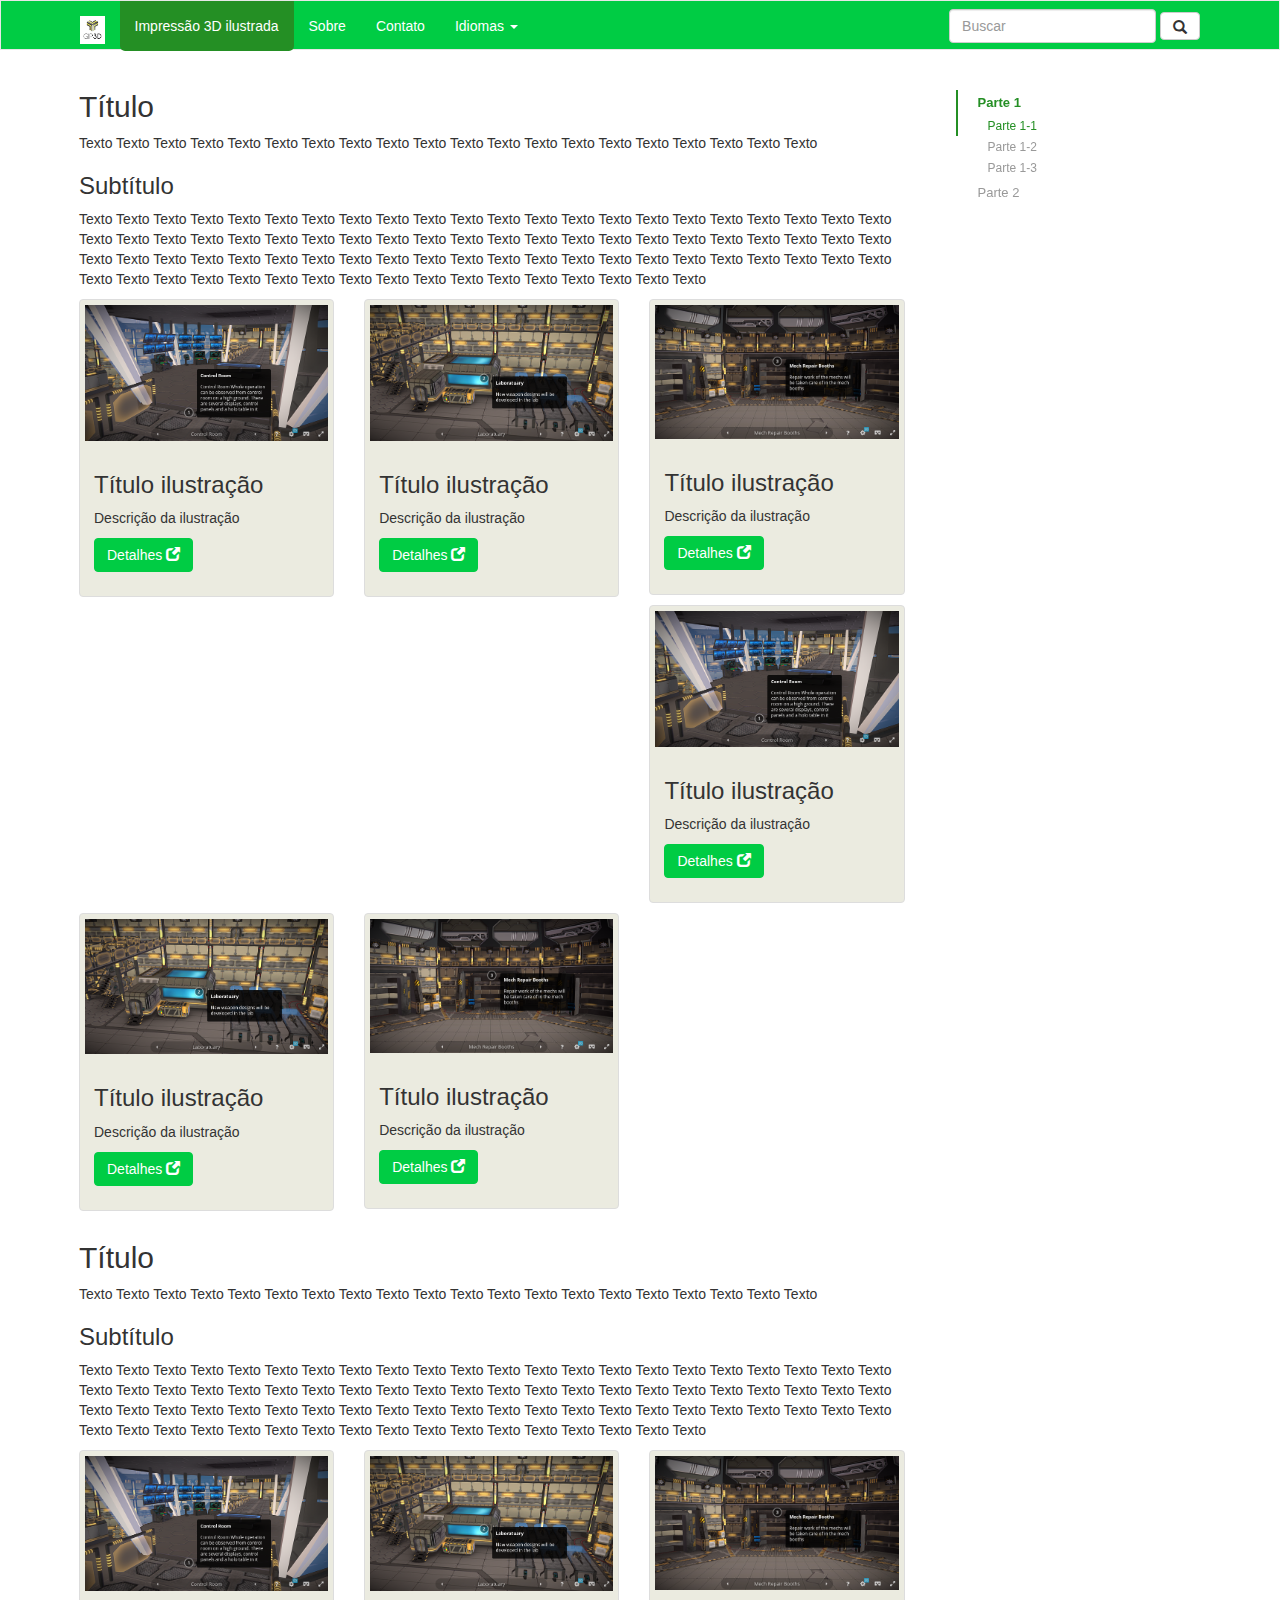
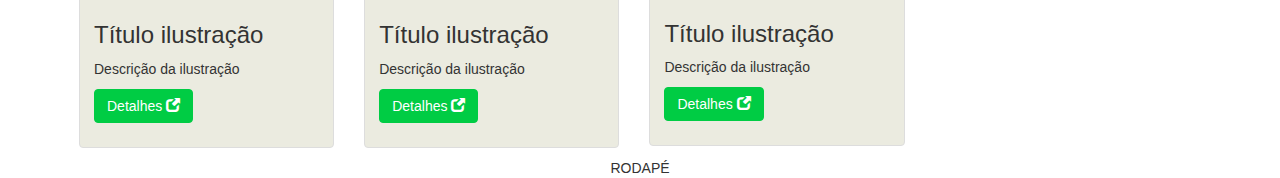
<file: index.htm>
<doctype html>
<html lang="pt-br">
<head>
	<meta charset="UTF-8">
    <meta name="viewport" content="width=device-width, initial-scale=1">
    
	<title>Impressão 3D Ilustrada</title>
    
    <!-- Bootstrap -->
	<link rel="stylesheet" href="css/bootstrap.css">
</head>

<body data-spy="scroll" data-target="#side-nav" data-offset="100"> 

<header>
  <nav class="navbar navbar-default container-fluid">
    <div class="navbar-header">
         
    <!-- Brand and toggle get grouped for better mobile display -->
    <button type="button" class="navbar-toggle collapsed" data-toggle="collapse" data-target="#bs-example-navbar-collapse-1" aria-expanded="false">
        <span class="sr-only">Toggle navigation</span>
        <span class="icon-bar"></span>
        <span class="icon-bar"></span>
        <span class="icon-bar"></span>
    </button>
    <a class="navbar-brand" href="#"><img alt="GIP3D" height="150%" src="img/logo.jpg"></a>
    </div>

    <!-- Collect the nav links, forms, and other content for toggling -->
    <div class="collapse navbar-collapse" id="bs-example-navbar-collapse-1">
      <ul class="nav navbar-nav">
        <li class="active"><a href="#">Impressão 3D ilustrada <span class="sr-only">(current)</span></a></li>
        <li><a href="#">Sobre</a></li>
        <li><a href="#">Contato</a></li>
          
          <li class="dropdown">
          <a href="#" class="dropdown-toggle-" data-toggle="dropdown" role="button" aria-haspopup="true" aria-expanded="false">Idiomas <span class="caret"></span></a>
          <ul class="dropdown-menu">
            <li><a href="#">العربية</a></li>
            <li><a href="#">中文</a></li>
            <li><a href="#">Deutsch</a></li>
            <li><a href="#">English</a></li>
            <li><a href="#">Español</a></li>
            <li><a href="#">Français</a></li>
            <li><a href="#">Italiano</a></li>
            <li><a href="#">日本語</a></li>
            <li><a href="#" class="disabled">Português-brasileiro</a></li>
            <li><a href="#">Português-portugal</a></li>
            <li role="separator" class="divider"></li>
            <li><a href="#">Traduzir para outro idioma</a></li>
          </ul>
        </li>
      </ul> 
        
      <form class="navbar-form navbar-right">
    <div class="form-group"> 
          <input type="text" class="form-control" placeholder="Buscar">
	</div>
        <button type="submit" class="btn btn-default">
	  <span class="glyphicon glyphicon-search" aria-hidden="true"></span>
	</button>
      </form>
    </div><!-- /.navbar-collapse --> 
  </nav>
</header>

<div class="container-fluid">
 <div class="row">
  <div class="col-md-9">
    <div id="part1">
        <div class="col-md-12">
            <h2>Título</h2>
            <p>Texto Texto Texto Texto Texto Texto Texto Texto Texto Texto Texto Texto Texto Texto Texto Texto Texto Texto Texto Texto </p>
          <div id="part1-1">        
            <h3>Subtítulo</h3>
              <p>Texto Texto Texto Texto Texto Texto Texto Texto Texto Texto Texto Texto Texto Texto Texto Texto Texto Texto Texto Texto Texto Texto Texto Texto Texto Texto Texto Texto Texto Texto Texto Texto Texto Texto Texto Texto Texto Texto Texto Texto Texto Texto Texto Texto Texto Texto Texto Texto Texto Texto Texto Texto Texto Texto Texto Texto Texto Texto Texto Texto Texto Texto Texto Texto Texto Texto Texto Texto Texto Texto Texto Texto Texto Texto Texto Texto Texto Texto Texto Texto Texto Texto Texto </p>      
          </div><!-- ./part1-1 -->
          </div>
              <div class="col-xm-12 col-sm-6 col-md-4">
                <div class="thumbnail">
                  <img src="img/preview1.png" alt="preview1">
                <div class="caption">
                  <h3>Título ilustração</h3>
                  <p>Descrição da ilustração</p>
                  <p><a href="http://www.google.com" target="_blank" class="btn btn-primary" role="button">Detalhes <span class="glyphicon glyphicon-new-window" aria-hidden="true"></span></a></p>
                </div>
              </div>
            </div>  
      
              <div class="col-xm-12 col-sm-6 col-md-4">
                <div class="thumbnail">
                  <img src="img/preview2.png" alt="preview2">
                <div class="caption">
                  <h3>Título ilustração</h3>
                  <p>Descrição da ilustração</p>
                  <p><a href="http://www.google.com" target="_blank" class="btn btn-primary" role="button">Detalhes <span class="glyphicon glyphicon-new-window" aria-hidden="true"></span></a></p>
                </div>
              </div>
            </div>  
      
              <div class="col-xm-12 col-sm-6 col-md-4">
                <div class="thumbnail">
                  <img src="img/preview3.png" alt="preview3">
                <div class="caption">
                  <h3>Título ilustração</h3>
                  <p>Descrição da ilustração</p>
                  <p><a href="http://www.google.com" target="_blank" class="btn btn-primary" role="button">Detalhes <span class="glyphicon glyphicon-new-window" aria-hidden="true"></span></a></p>
                </div>
              </div>
            </div>  
      
              
    
            <div id="part1-2">
              <div class="col-xm-12 col-sm-6 col-md-4">
                <div class="thumbnail">
                  <img src="img/preview1.png" alt="preview1">
                <div class="caption">
                  <h3>Título ilustração</h3>
                  <p>Descrição da ilustração</p>
                  <p><a href="http://www.google.com" target="_blank" class="btn btn-primary" role="button">Detalhes <span class="glyphicon glyphicon-new-window" aria-hidden="true"></span></a></p>
                </div>
              </div>
            </div>  
      
              <div class="col-xm-12 col-sm-6 col-md-4">
                <div class="thumbnail">
                  <img src="img/preview2.png" alt="preview2">
                <div class="caption">
                  <h3>Título ilustração</h3>
                  <p>Descrição da ilustração</p>
                  <p><a href="http://www.google.com" target="_blank" class="btn btn-primary" role="button">Detalhes <span class="glyphicon glyphicon-new-window" aria-hidden="true"></span></a></p>
                </div>
              </div>
            </div>  
      
              <div class="col-xm-12 col-sm-6 col-md-4">
                <div class="thumbnail">
                  <img src="img/preview3.png" alt="preview3">
                <div class="caption">
                  <h3>Título ilustração</h3>
                  <p>Descrição da ilustração</p>
                  <p><a href="http://www.google.com" target="_blank" class="btn btn-primary" role="button">Detalhes <span class="glyphicon glyphicon-new-window" aria-hidden="true"></span></a></p>
                </div>
              </div>
            </div> 

        </div>
      
    </div><!-- /.part1 -->
    
        <div id="part2">
          <div class="col-md-12">
            <h2>Título</h2>
            <p>Texto Texto Texto Texto Texto Texto Texto Texto Texto Texto Texto Texto Texto Texto Texto Texto Texto Texto Texto Texto </p>
          <div id="part2-1">        
            <h3>Subtítulo</h3>
              <p>Texto Texto Texto Texto Texto Texto Texto Texto Texto Texto Texto Texto Texto Texto Texto Texto Texto Texto Texto Texto Texto Texto Texto Texto Texto Texto Texto Texto Texto Texto Texto Texto Texto Texto Texto Texto Texto Texto Texto Texto Texto Texto Texto Texto Texto Texto Texto Texto Texto Texto Texto Texto Texto Texto Texto Texto Texto Texto Texto Texto Texto Texto Texto Texto Texto Texto Texto Texto Texto Texto Texto Texto Texto Texto Texto Texto Texto Texto Texto Texto Texto Texto Texto </p>    
            </div><!-- ./part2-1 -->
          </div>
              <div class="col-xm-12 col-sm-6 col-md-4">
                <div class="thumbnail">
                  <img src="img/preview1.png" alt="preview1">
                <div class="caption">
                  <h3>Título ilustração</h3>
                  <p>Descrição da ilustração</p>
                  <p><a href="http://www.google.com" target="_blank" class="btn btn-primary" role="button">Detalhes <span class="glyphicon glyphicon-new-window" aria-hidden="true"></span></a></p>
                </div>
              </div>
            </div>  
      
              <div class="col-xm-12 col-sm-6 col-md-4">
                <div class="thumbnail">
                  <img src="img/preview2.png" alt="preview2">
                <div class="caption">
                  <h3>Título ilustração</h3>
                  <p>Descrição da ilustração</p>
                  <p><a href="http://www.google.com" target="_blank" class="btn btn-primary" role="button">Detalhes <span class="glyphicon glyphicon-new-window" aria-hidden="true"></span></a></p>
                </div>
              </div>
            </div>  
      
              <div class="col-xm-12 col-sm-6 col-md-4">
                <div class="thumbnail">
                  <img src="img/preview3.png" alt="preview3">
                <div class="caption">
                  <h3>Título ilustração</h3>
                  <p>Descrição da ilustração</p>
                  <p><a href="http://www.google.com" target="_blank" class="btn btn-primary" role="button">Detalhes <span class="glyphicon glyphicon-new-window" aria-hidden="true"></span></a></p>
                </div>
              </div>
            </div>  
      
    </div><!-- /.part2 -->
  </div><!-- /.col-9 -->
    
   <nav class="col-sm-3 bs-docs-sidebar">
      <ul id="side-nav" class="nav nav-stacked fixed">
        <li class="active"><a href="#part1">Parte 1</a>
          <ul class="nav nav-stacked">
            <li class="active"><a href="#part1-2">Parte 1-1</a></li>
            <li><a href="#part1-2">Parte 1-2</a></li>
            <li><a href="#part1-3">Parte 1-3</a></li>
          </ul>
        </li>
        <li><a href="#part2">Parte 2</a>
          <ul class="nav nav-stacked">
            <li><a href="#part2-1">Parte 2-1</a></li>
            <li><a href="#part2-2">Parte 2-2</a></li>
            <li><a href="#part2-3">Parte 2-3</a></li>
          </ul>
        </li>
      </ul>
    </nav><!-- ./nav col-3 -->
</div><!-- /.row -->

<div class="row">
  <footer class="col-md-12">
    <center>RODAPÉ</center>
  </footer>
</div>
</div><!-- /.container -->


<!-- jQuery (necessary for Bootstrap's JavaScript plugins) -->
<script src="https://ajax.googleapis.com/ajax/libs/jquery/1.12.4/jquery.min.js"></script>
<script src="js/bootstrap.js"></script>

</body>
</html>
</file>
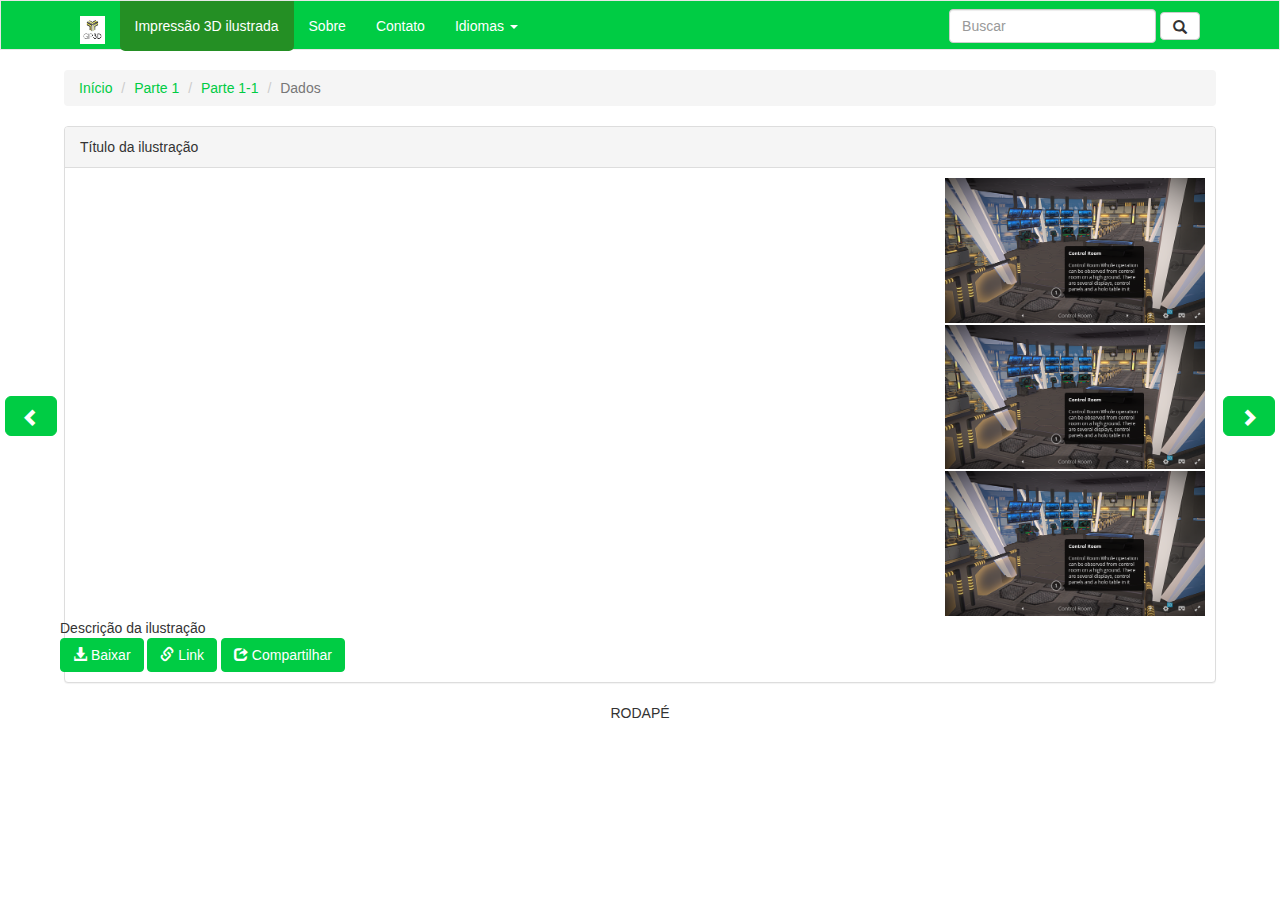
<file: ilustr1.htm>
<doctype html>
<html lang="pt-br">
<head>
	<meta charset="UTF-8">
    <meta name="viewport" content="width=device-width, initial-scale=1">
    
	<title>Ilustração 1 - Impressão 3D ilustrada</title>
    
    <!-- Bootstrap -->
	<link rel="stylesheet" href="css/bootstrap.css">
	
</head>
  
<body>
<header>
  <nav class="navbar navbar-default container-fluid">
    <div class="navbar-header">
         
    <!-- Brand and toggle get grouped for better mobile display -->
    <button type="button" class="navbar-toggle collapsed" data-toggle="collapse" data-target="#bs-example-navbar-collapse-1" aria-expanded="false">
        <span class="sr-only">Toggle navigation</span>
        <span class="icon-bar"></span>
        <span class="icon-bar"></span>
        <span class="icon-bar"></span>
    </button>
    <a class="navbar-brand" href="#"><img alt="GIP3D" height="150%" src="img/logo.jpg"></a>
    </div>

    <!-- Collect the nav links, forms, and other content for toggling -->
    <div class="collapse navbar-collapse" id="bs-example-navbar-collapse-1">
      <ul class="nav navbar-nav">
        <li class="active"><a href="#">Impressão 3D ilustrada <span class="sr-only">(current)</span></a></li>
        <li><a href="#">Sobre</a></li>
        <li><a href="#">Contato</a></li>
          
          <li class="dropdown">
          <a href="#" class="dropdown-toggle-" data-toggle="dropdown" role="button" aria-haspopup="true" aria-expanded="false">Idiomas <span class="caret"></span></a>
          <ul class="dropdown-menu">
            <li><a href="#">العربية</a></li>
            <li><a href="#">中文</a></li>
            <li><a href="#">Deutsch</a></li>
            <li><a href="#">English</a></li>
            <li><a href="#">Español</a></li>
            <li><a href="#">Français</a></li>
            <li><a href="#">Italiano</a></li>
            <li><a href="#">日本語</a></li>
            <li><a href="#" class="disabled">Português-brasileiro</a></li>
            <li><a href="#">Português-portugal</a></li>
            <li role="separator" class="divider"></li>
            <li><a href="#">Traduzir para outro idioma</a></li>
          </ul>
        </li>
      </ul> 
        
      <form class="navbar-form navbar-right">
    <div class="form-group"> 
          <input type="text" class="form-control" placeholder="Buscar">
	</div>
        <button type="submit" class="btn btn-default">
	  <span class="glyphicon glyphicon-search" aria-hidden="true"></span>
	</button>
      </form>
    </div><!-- /.navbar-collapse --> 
  </nav>
</header>


  
<div class="container-fluid">
  
  <div class="left-arrow">  
    <a href="#" type="button" class="btn btn-primary btn-lg" aria-label="left-arrow">
    <span class="glyphicon glyphicon-chevron-left" aria-hidden="true"></span>
    </a>  
  </div>
  
  <div class="right-arrow">  
    <a href="#" type="button" class="btn btn-primary btn-lg" aria-label="right-arrow">
    <span class="glyphicon glyphicon-chevron-right" aria-hidden="true"></span>
    </a>
  </div>
  
  <div class="row">
    <div class="col-md-12">
      <ol class="breadcrumb">
        <li><a href="index.htm">Início</a></li>
        <li><a href="index.htm#part1">Parte 1</a></li>
        <li><a href="index.htm#part1-1">Parte 1-1</a></li>
        <li class="active">Dados</li>
      </ol>
    </div>
  </div><!-- ./breadcrumb -->
  
  <div class="row">
    <div class="col-md-12">
      
      <div class="panel panel-default">
        <div class="panel-heading">Título da ilustração</div>
        <div class="panel-body">
          <div class="row">
            <div class="sketchfab-embed-wrapper col-md-9"><iframe width="100%" height="60%" src="https://sketchfab.com/models/3faf88f17d9b4bbb985328a6d114884a/embed" frameborder="0" allowvr allowfullscreen mozallowfullscreen="true" webkitallowfullscreen="true" onmousewheel=""></iframe>
            </div>
            <div class="col-md-3">
              <div class="hovereffect">
              <img class="img-responsive" src="img/preview1.png" alt="">
                <div class="overlay">
                <a href="#" class="btn btn-primary" data-toggle="modal" data-target="#myModal" role="button"><span class="glyphicon glyphicon-zoom-in" aria-hidden="true"></span> Zoom </a>
                </div>
              </div>

              <div class="hovereffect">
              <img class="img-responsive" src="img/preview1.png" alt="">
                <div class="overlay">
                <a href="#" class="btn btn-primary" data-toggle="modal" data-target="#myModal" role="button"><span class="glyphicon glyphicon-zoom-in" aria-hidden="true"></span> Zoom </a>
                </div>
              </div>

              <div class="hovereffect">
              <img class="img-responsive" src="img/preview1.png" alt="">
                <div class="overlay">
                <a href="#" class="btn btn-primary" data-toggle="modal" data-target="#myModal" role="button"><span class="glyphicon glyphicon-zoom-in" aria-hidden="true"></span> Zoom </a>
              </div>   
            </div>

            <div class="modal fade bs-example-modal-lg" id="myModal" tabindex="-1" role="dialog" aria-labelledby="myModalLabel">
              <div class="modal-dialog modal-lg" role="document">
                <div class="modal-content">
                  <div class="modal-header">
                  <button type="button" class="close" data-dismiss="modal" aria-label="Close"><span aria-hidden="true">&times;</span></button>
                  </div>
                  <div class="modal-body">
                  <center>
                  <div id="carousel-example-generic" class="carousel slide" data-ride="carousel">
                  <!-- Indicators -->
                  <ol class="carousel-indicators">
                    <li data-target="#carousel-example-generic" data-slide-to="0" class="active"></li>
                    <li data-target="#carousel-example-generic" data-slide-to="1"></li>
                    <li data-target="#carousel-example-generic" data-slide-to="2"></li>
                  </ol>
                  <!-- Wrapper for slides -->
                  <div class="carousel-inner" role="listbox">
                  <div class="item active">
                  <img src="img/preview1.png">
                  </div>
                  <div class="item">
                  <img src="img/preview2.png">
                  </div>
                  <div class="item">
                  <img src="img/preview3.png">
                  </div>
                   <!-- Controls -->
                  <a class="left carousel-control" href="#carousel-example-generic" role="button" data-slide="prev">
                  <span class="glyphicon glyphicon-chevron-left" aria-hidden="true"></span>
                  </a>
                  <a class="right carousel-control" href="#carousel-example-generic" role="button" data-slide="next">
                  <span class="glyphicon glyphicon-chevron-right" aria-hidden="true"></span>
                  </a>
                  </div>
                  </center>
                  </div>
                </div>
              </div>
            </div>
          </div>
          
          <div class="caption">Descrição da ilustração</div>
          <div class="caption">
              <a href="#" class="btn btn-primary" role="button"><span class="glyphicon glyphicon-download-alt" aria-hidden="true"></span> Baixar </a>
              <a href="#" class="btn btn-primary" role="button"><span class="glyphicon glyphicon-link" aria-hidden="true"></span> Link </a>
              <a href="#" class="btn btn-primary" role="button"><span class="glyphicon glyphicon-share" aria-hidden="true"></span> Compartilhar </a>
          </div>
        </div>
      </div><!-- ./panel -->
      
    </div>
  </div>

<div class="row">
  <footer class="col-md-12">
    <center>RODAPÉ</center>
  </footer>
</div><!-- ./footer -->  
</div><!-- ./container -->
  
<!-- jQuery (necessary for Bootstrap's JavaScript plugins) -->
<script src="https://ajax.googleapis.com/ajax/libs/jquery/1.12.4/jquery.min.js"></script>
<script src="js/bootstrap.js"></script>
  
</body>
</html>
</file>
